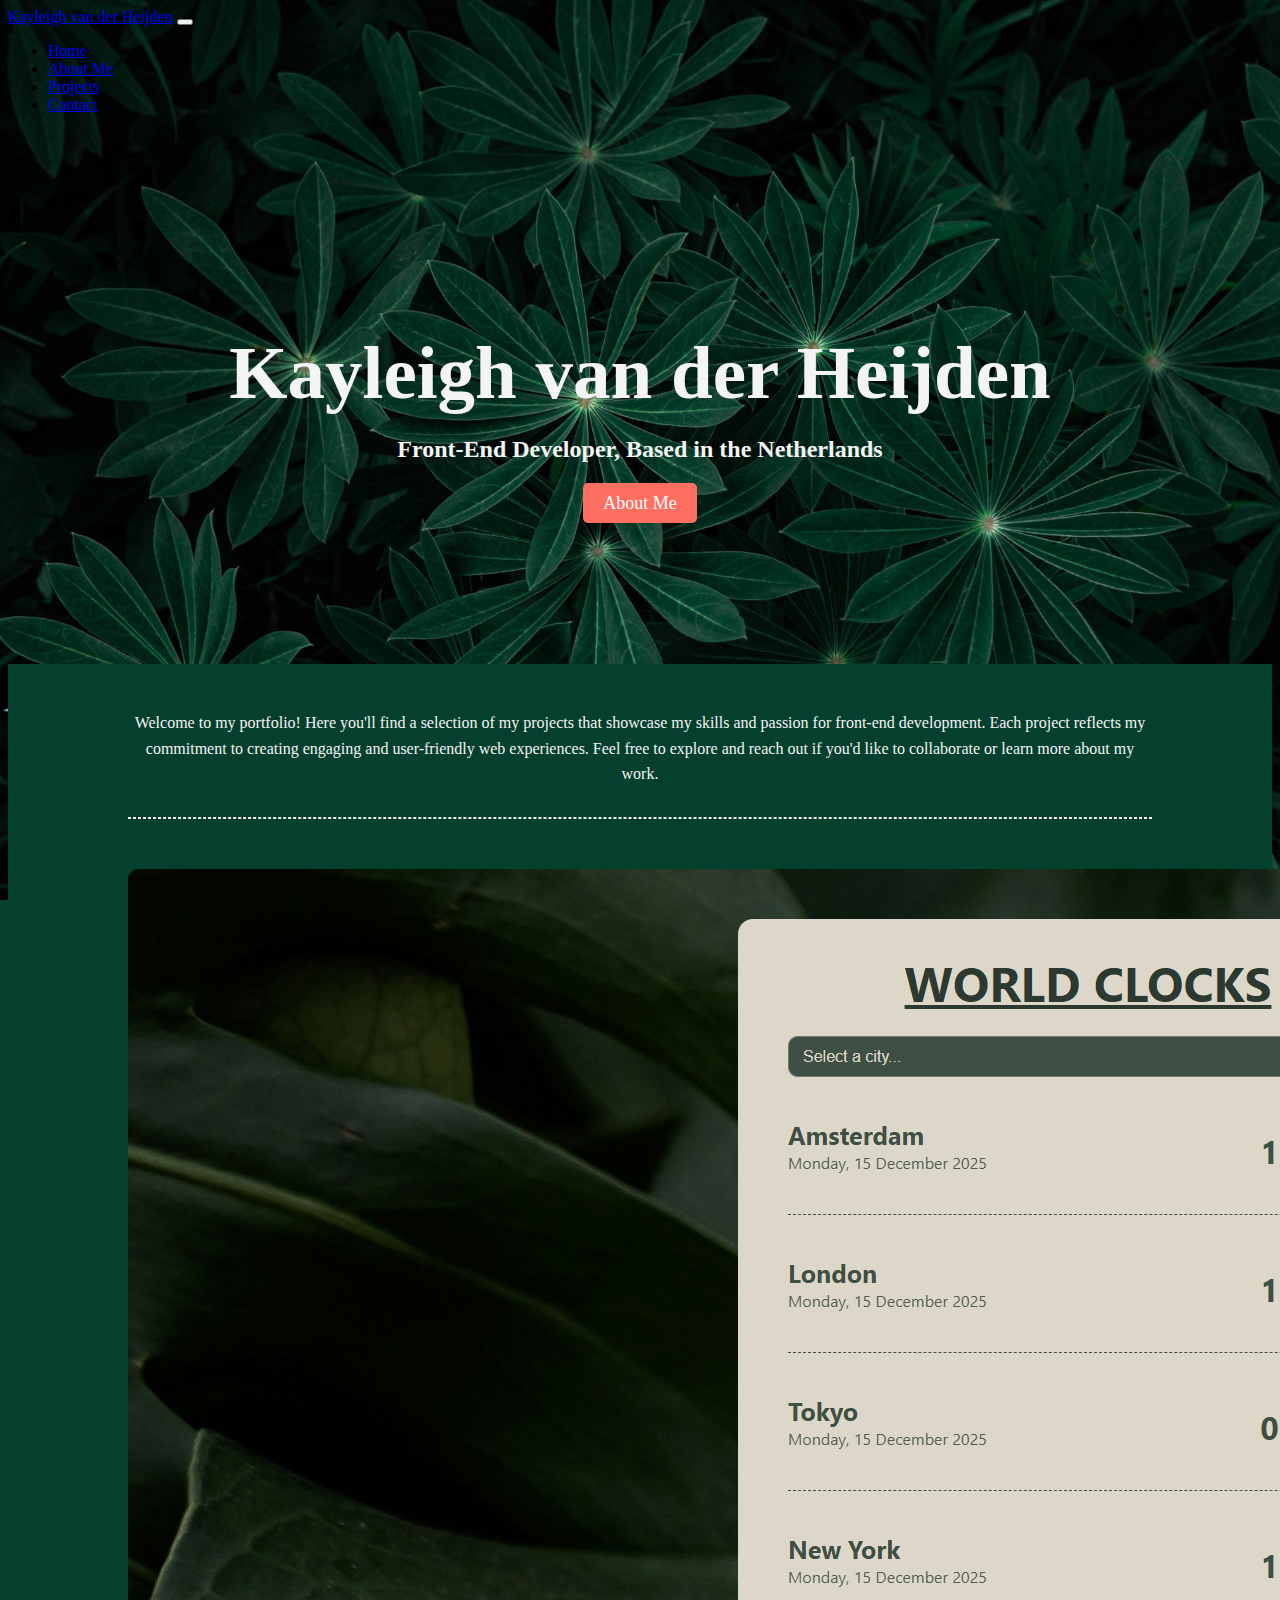
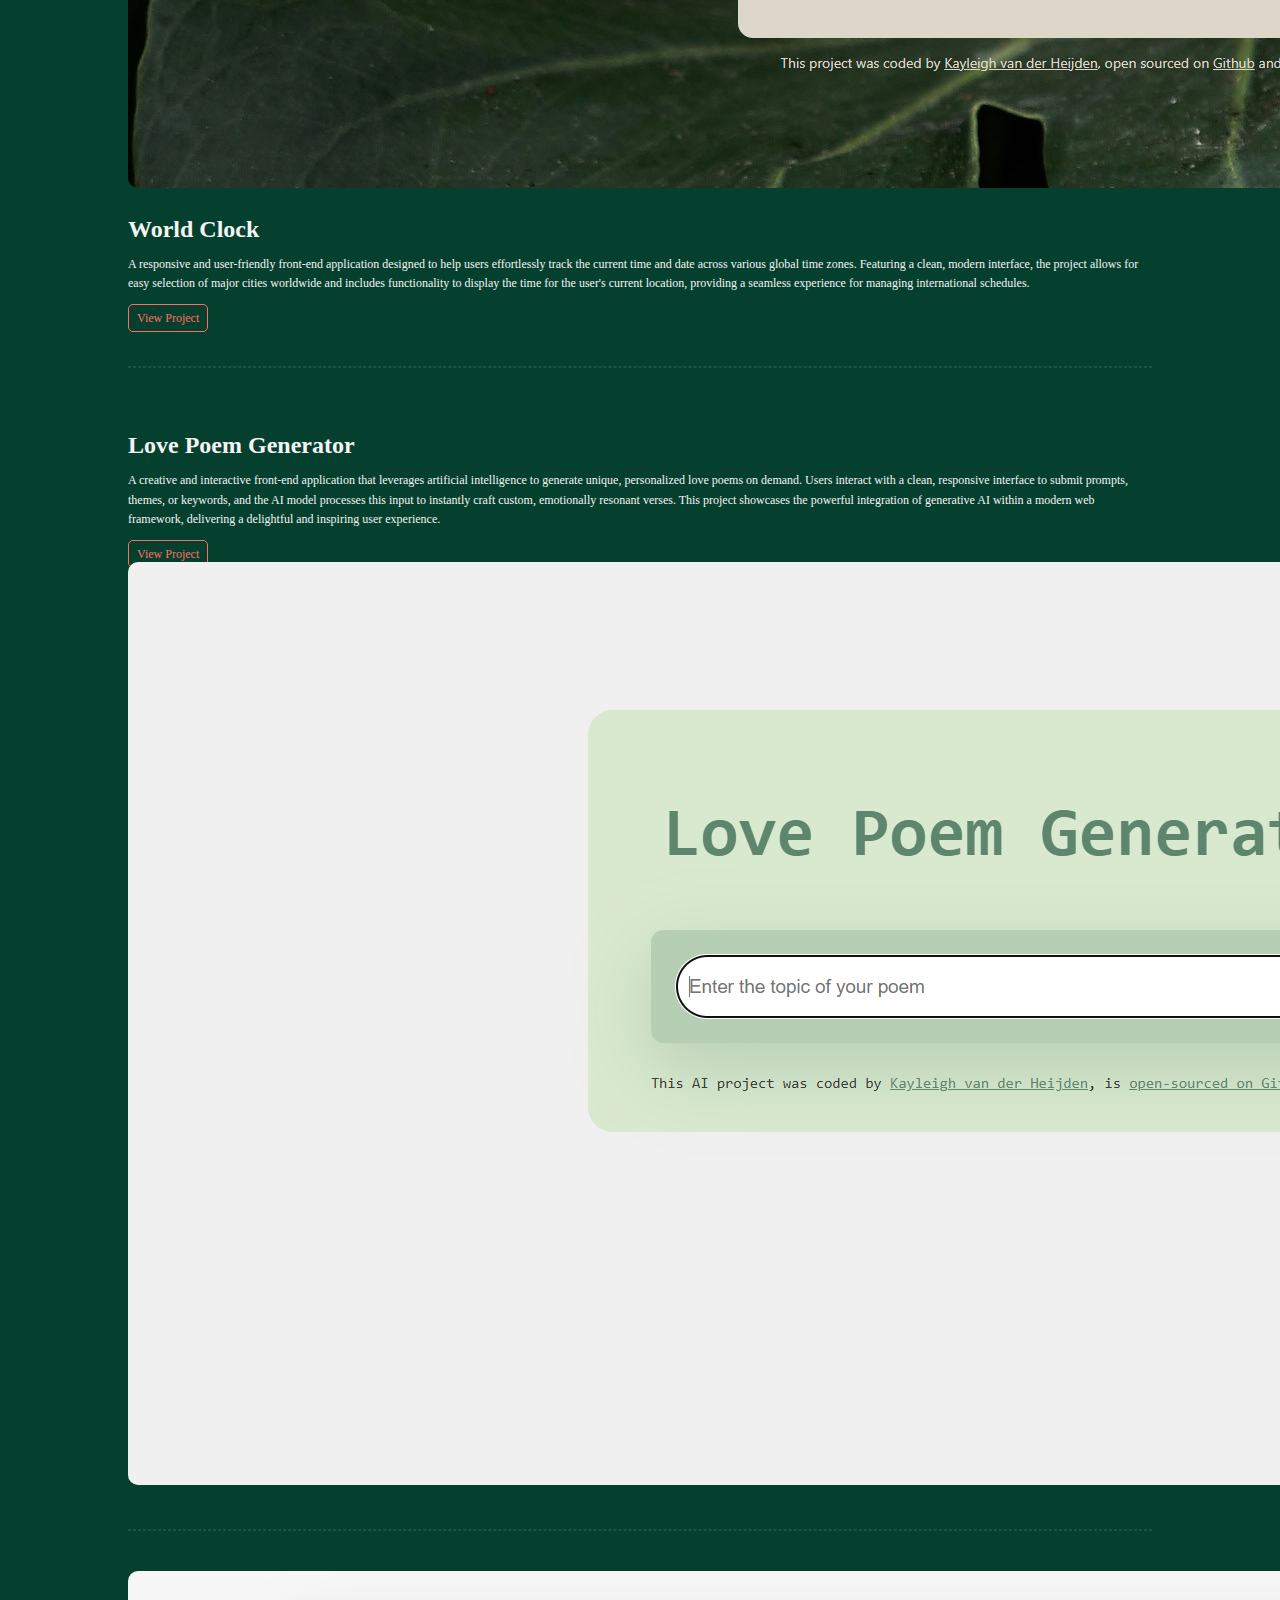
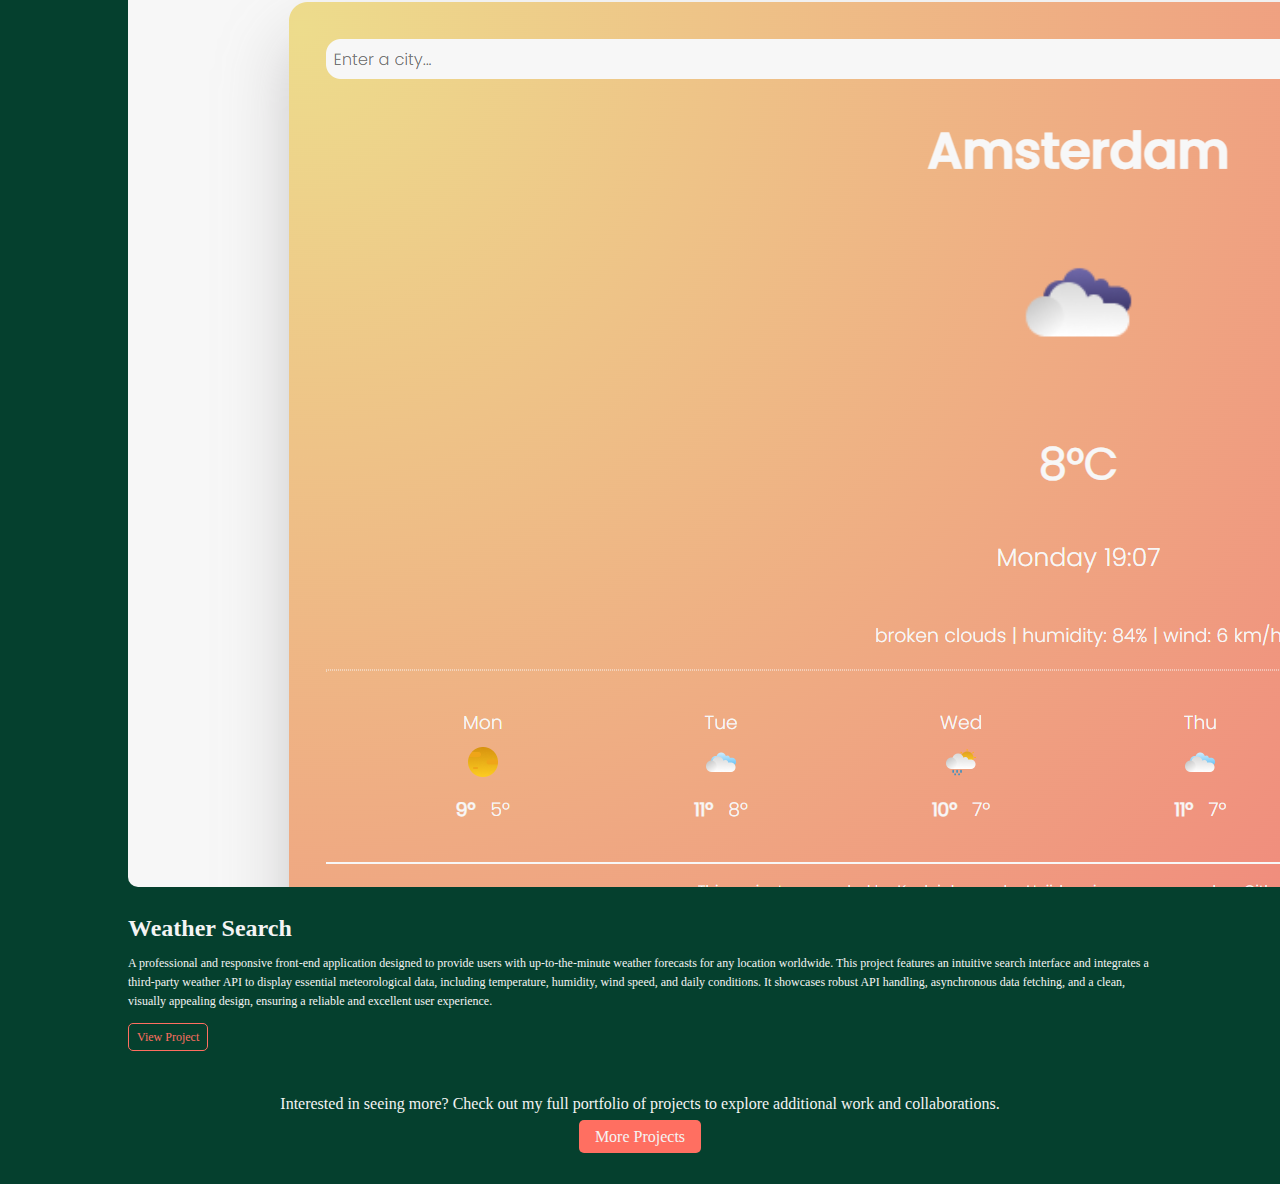
<file: index.html>
<!DOCTYPE html>
<html lang="en">
	<head>
		<meta charset="UTF-8" />
		<meta name="viewport" content="width=device-width, initial-scale=1.0" />
		<meta
			name="description"
			content="Kayleigh van der Heijden's Portfolio Project Homepage" />
		<title>Portfolio Project | Kayleigh van der Heijden</title>
		<!-- Link CSS -->
		<link rel="stylesheet" href="/src/css/style.css" />
		<!-- Import Bootstrap -->
		<link
			href="https://cdn.jsdelivr.net/npm/bootstrap@5.3.8/dist/css/bootstrap.min.css"
			rel="stylesheet"
			integrity="sha384-sRIl4kxILFvY47J16cr9ZwB07vP4J8+LH7qKQnuqkuIAvNWLzeN8tE5YBujZqJLB"
			crossorigin="anonymous" />
	</head>

	<body>
		<!-- Navigation Bar -->
		<nav class="navbar navbar-expand-lg navbar-dark">
			<div class="container">
				<a class="navbar-brand" href="#">Kayleigh van der Heijden</a>
				<button
					class="navbar-toggler"
					type="button"
					data-bs-toggle="collapse"
					data-bs-target="#navbarNav"
					aria-controls="navbarNav"
					aria-expanded="false"
					aria-label="Toggle navigation">
					<span class="navbar-toggler-icon"></span>
				</button>
				<div class="collapse navbar-collapse" id="navbarNav">
					<ul class="navbar-nav ms-auto">
						<li class="nav-item">
							<a class="nav-link active" aria-current="page" href="#">Home</a>
						</li>
						<li class="nav-item">
							<a class="nav-link" href="/about-me.html">About Me</a>
						</li>
						<li class="nav-item">
							<a class="nav-link" href="/projects.html">Projects</a>
						</li>
						<li class="nav-item">
							<a class="nav-link" href="/about-me.html#contact">Contact</a>
						</li>
					</ul>
				</div>
			</div>
		</nav>

		<!-- Header -->
		<div class="header">
			<img
				src="/src/pictures/homepage-banner-img.jpg"
				alt=""
				class="header-img" />
			<h1 class="header-title">Kayleigh van der Heijden</h1>
			<h2 class="header-discription">
				Front-End Developer, Based in the Netherlands
			</h2>
			<a href="/about-me.html" class="about-btn">About Me</a>
		</div>

		<!-- Projects -->
		<div class="project-section">
			<div class="project-intro-text">
				<p class="project-section-discription">
					Welcome to my portfolio! Here you'll find a selection of my projects
					that showcase my skills and passion for front-end development. Each
					project reflects my commitment to creating engaging and user-friendly
					web experiences. Feel free to explore and reach out if you'd like to
					collaborate or learn more about my work.
				</p>
				<hr class="project-section-hr" />
			</div>
			<div class="projects-container container">
				<!-- Project 1 -->
				<div class="project-information row">
					<div class="project-image col-md-6">
						<img
							src="/src/pictures/project-pictures/world-clock.png"
							alt="preview world clock project"
							class="img-fluid" />
					</div>
					<div class="project-discription col-md-6">
						<h3 class="project-title">World Clock</h3>
						<p class="project-text">
							A responsive and user-friendly front-end application designed to
							help users effortlessly track the current time and date across
							various global time zones. Featuring a clean, modern interface,
							the project allows for easy selection of major cities worldwide
							and includes functionality to display the time for the user's
							current location, providing a seamless experience for managing
							international schedules.
						</p>
						<a
							href="https://kayleighvdh-worldclock.netlify.app/"
							target="_blank"
							class="project-btn"
							>View Project</a
						>
					</div>
				</div>
				<hr class="project-divide-hr d-md-none" />
				<!-- Project 2 -->
				<div class="project-information row">
					<div class="project-discription col-md-6">
						<h3 class="project-title">Love Poem Generator</h3>
						<p class="project-text">
							A creative and interactive front-end application that leverages
							artificial intelligence to generate unique, personalized love
							poems on demand. Users interact with a clean, responsive interface
							to submit prompts, themes, or keywords, and the AI model processes
							this input to instantly craft custom, emotionally resonant verses.
							This project showcases the powerful integration of generative AI
							within a modern web framework, delivering a delightful and
							inspiring user experience.
						</p>
						<a
							href="https://kayleighvdh-poemgenerator.netlify.app/"
							target="_blank"
							class="project-btn"
							>View Project</a
						>
					</div>
					<div class="project-image col-md-6">
						<img
							src="/src/pictures/project-pictures/poem-generator.png"
							alt="preview love poem generator project"
							class="img-fluid" />
					</div>
				</div>
				<hr class="project-divide-hr d-md-none" />
				<!-- Project 3 -->
				<div class="project-information row">
					<div class="project-image col-md-6">
						<img
							src="/src/pictures/project-pictures/weather-search.png"
							alt="preview weather search project"
							class="img-fluid" />
					</div>
					<div class="project-discription col-md-6">
						<h3 class="project-title">Weather Search</h3>
						<p class="project-text">
							A professional and responsive front-end application designed to
							provide users with up-to-the-minute weather forecasts for any
							location worldwide. This project features an intuitive search
							interface and integrates a third-party weather API to display
							essential meteorological data, including temperature, humidity,
							wind speed, and daily conditions. It showcases robust API
							handling, asynchronous data fetching, and a clean, visually
							appealing design, ensuring a reliable and excellent user
							experience.
						</p>
						<a
							href="https://kayleighvdh-weathersearch.netlify.app/"
							target="_blank"
							class="project-btn"
							>View Project</a
						>
					</div>
				</div>
			</div>
			<div class="more-projects-section">
				<p class="more-projects-text">
					Interested in seeing more? Check out my full portfolio of projects to
					explore additional work and collaborations.
				</p>
				<a href="/projects.html" class="more-projects-btn">More Projects</a>
			</div>
		</div>

		<!-- Import Bootstrap JS -->
		<script
			src="https://cdn.jsdelivr.net/npm/bootstrap@5.3.8/dist/js/bootstrap.bundle.min.js"
			integrity="sha384-FKyoEForCGlyvwx9Hj09JcYn3nv7wiPVlz7YYwJrWVcXK/BmnVDxM+D2scQbITxI"
			crossorigin="anonymous"></script>
	</body>
</html>
</file>
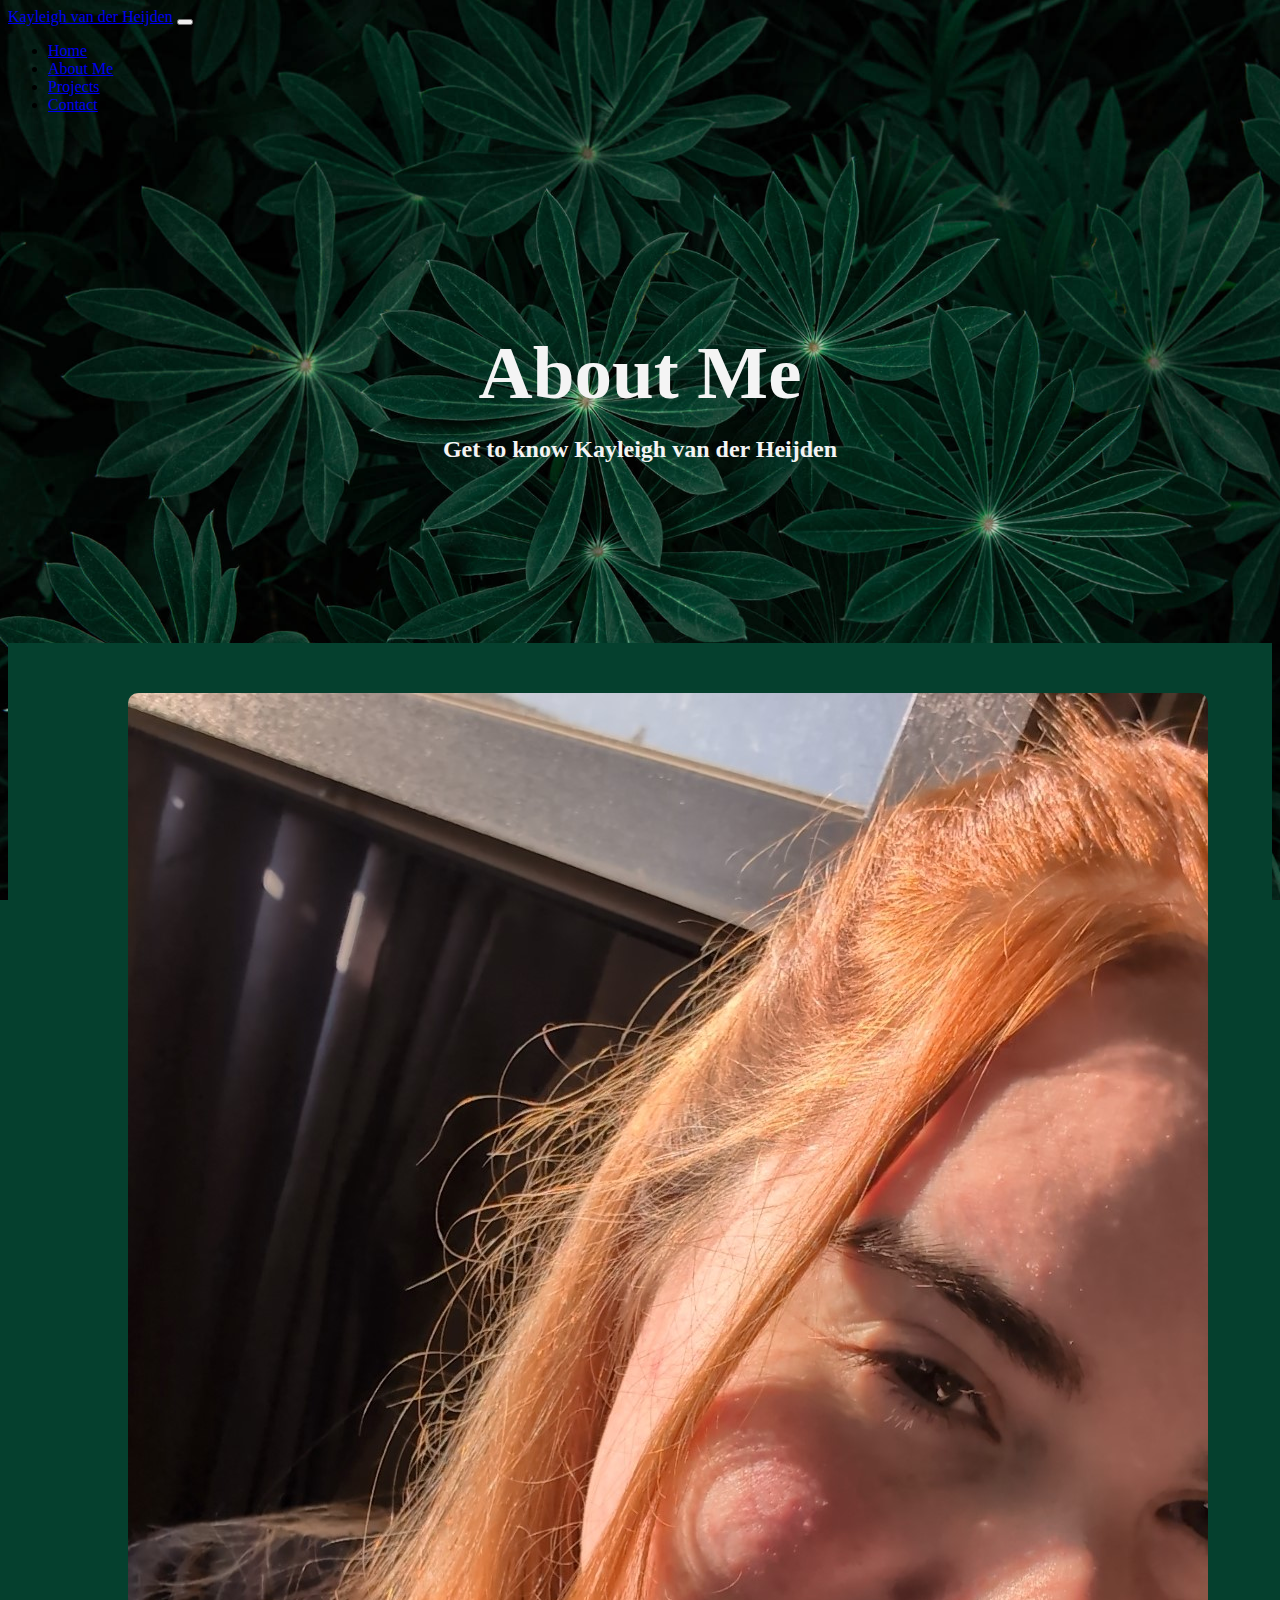
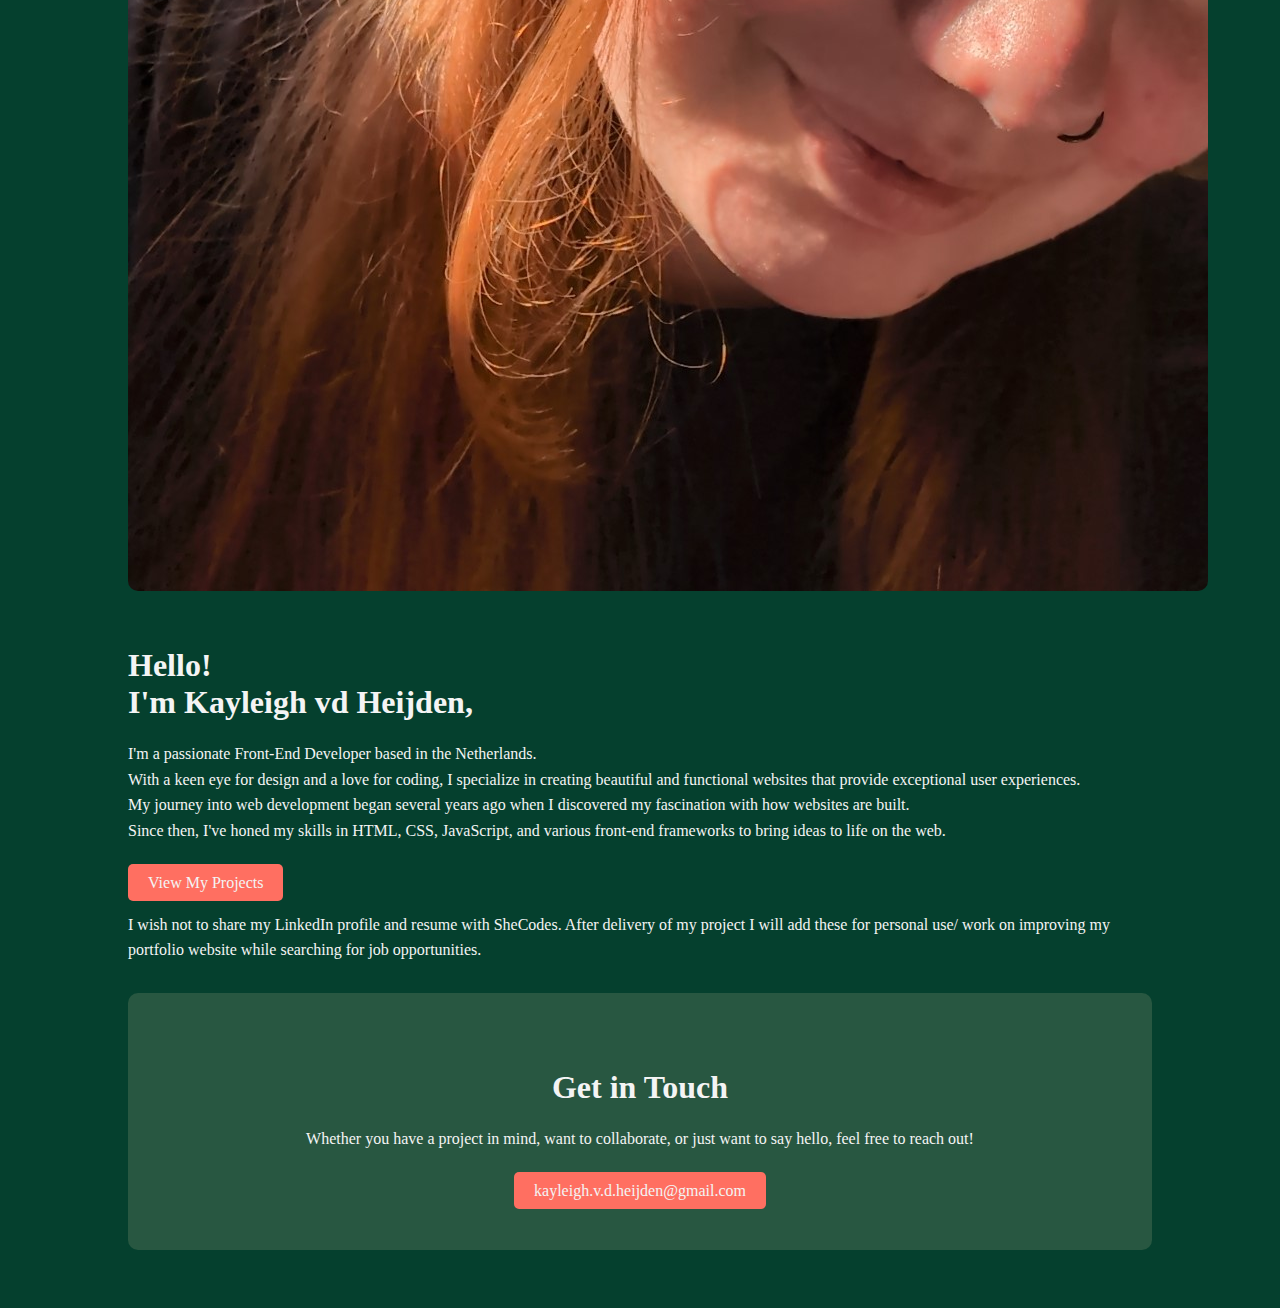
<file: about-me.html>
<!DOCTYPE html>
<html lang="en">
	<head>
		<meta charset="UTF-8" />
		<meta name="viewport" content="width=device-width, initial-scale=1.0" />
		<meta
			name="description"
			content="Learn more about Kayleigh van der Heijden, a passionate Front-End Developer based in the Netherlands." />
		<title>About Me | Kayleigh van der Heijden</title>
		<!-- Link CSS -->
		<link rel="stylesheet" href="/src/css/style.css" />
		<!-- Import Bootstrap -->
		<link
			href="https://cdn.jsdelivr.net/npm/bootstrap@5.3.8/dist/css/bootstrap.min.css"
			rel="stylesheet"
			integrity="sha384-sRIl4kxILFvY47J16cr9ZwB07vP4J8+LH7qKQnuqkuIAvNWLzeN8tE5YBujZqJLB"
			crossorigin="anonymous" />
	</head>

	<body>
		<!-- Navigation Bar -->
		<nav class="navbar navbar-expand-lg navbar-dark">
			<div class="container">
				<a class="navbar-brand" href="#">Kayleigh van der Heijden</a>
				<button
					class="navbar-toggler"
					type="button"
					data-bs-toggle="collapse"
					data-bs-target="#navbarNav"
					aria-controls="navbarNav"
					aria-expanded="false"
					aria-label="Toggle navigation">
					<span class="navbar-toggler-icon"></span>
				</button>
				<div class="collapse navbar-collapse" id="navbarNav">
					<ul class="navbar-nav ms-auto">
						<li class="nav-item">
							<a class="nav-link" href="/">Home</a>
						</li>
						<li class="nav-item">
							<a
								class="nav-link active"
								aria-current="page"
								href="/about-me.html"
								>About Me</a
							>
						</li>
						<li class="nav-item">
							<a class="nav-link" href="/projects.html">Projects</a>
						</li>
						<li class="nav-item">
							<a class="nav-link" href="/about-me.html#contact">Contact</a>
						</li>
					</ul>
				</div>
			</div>
		</nav>

		<!-- Header -->
		<div class="header">
			<img
				src="/src/pictures/homepage-banner-img.jpg"
				alt=""
				class="header-img" />
			<h1 class="header-title">About Me</h1>
			<h2 class="header-discription">
				Get to know Kayleigh van der Heijden
			</h2>
		</div>

        <!-- About Me Section -->
        <div class="about-me-section">
            <div class="about-me-content">
                <div class="about-me-information row">
                    <div class="col-md-4">
                        <img src="/src/pictures/about-me-img.jpg" alt="picture of Kayleigh van der Heijden" class="about-me-img img-fluid">
                    </div>
                    <div class="col-md-8">
                        <h3 class="about-me-heading">
                            Hello!
                            <br>
                            I'm Kayleigh vd Heijden,</h3>
                        <p class="about-me-text">
                            I'm a passionate Front-End Developer based in the Netherlands.
                            <br>
                            With a keen eye for design and a love for coding, I specialize in creating beautiful and functional websites that provide exceptional user experiences.
                            <br>
                            My journey into web development began several years ago when I discovered my fascination with how websites are built.
                            <br>
                            Since then, I've honed my skills in HTML, CSS, JavaScript, and various front-end frameworks to bring ideas to life on the web.
                        </p>
                        <a href="/projects.html" class="about-project-btn">View My Projects</a>
						<p class="about-me-text shecodes-text">I wish not to share my LinkedIn profile and resume with SheCodes. After delivery of my project I will add these for personal use/ work on improving my portfolio website while searching for job opportunities.</p>
                    </div>
                </div>
            </div>

            <!-- Contact Section -->
            <div class="contact-section" id="contact">
                <h2 class="contact-heading">Get in Touch</h2>
                <p class="contact-text">
                    Whether you have a project in mind, want to collaborate, or just want to say hello, feel free to reach out!
                </p>
                <a href="mailto:kayleigh.v.d.heijden@gmail.com" class="contact-btn">kayleigh.v.d.heijden@gmail.com</a>
            </div>

		<!-- Import Bootstrap JS -->
		<script
			src="https://cdn.jsdelivr.net/npm/bootstrap@5.3.8/dist/js/bootstrap.bundle.min.js"
			integrity="sha384-FKyoEForCGlyvwx9Hj09JcYn3nv7wiPVlz7YYwJrWVcXK/BmnVDxM+D2scQbITxI"
			crossorigin="anonymous"></script>
	</body>
</html>
</file>
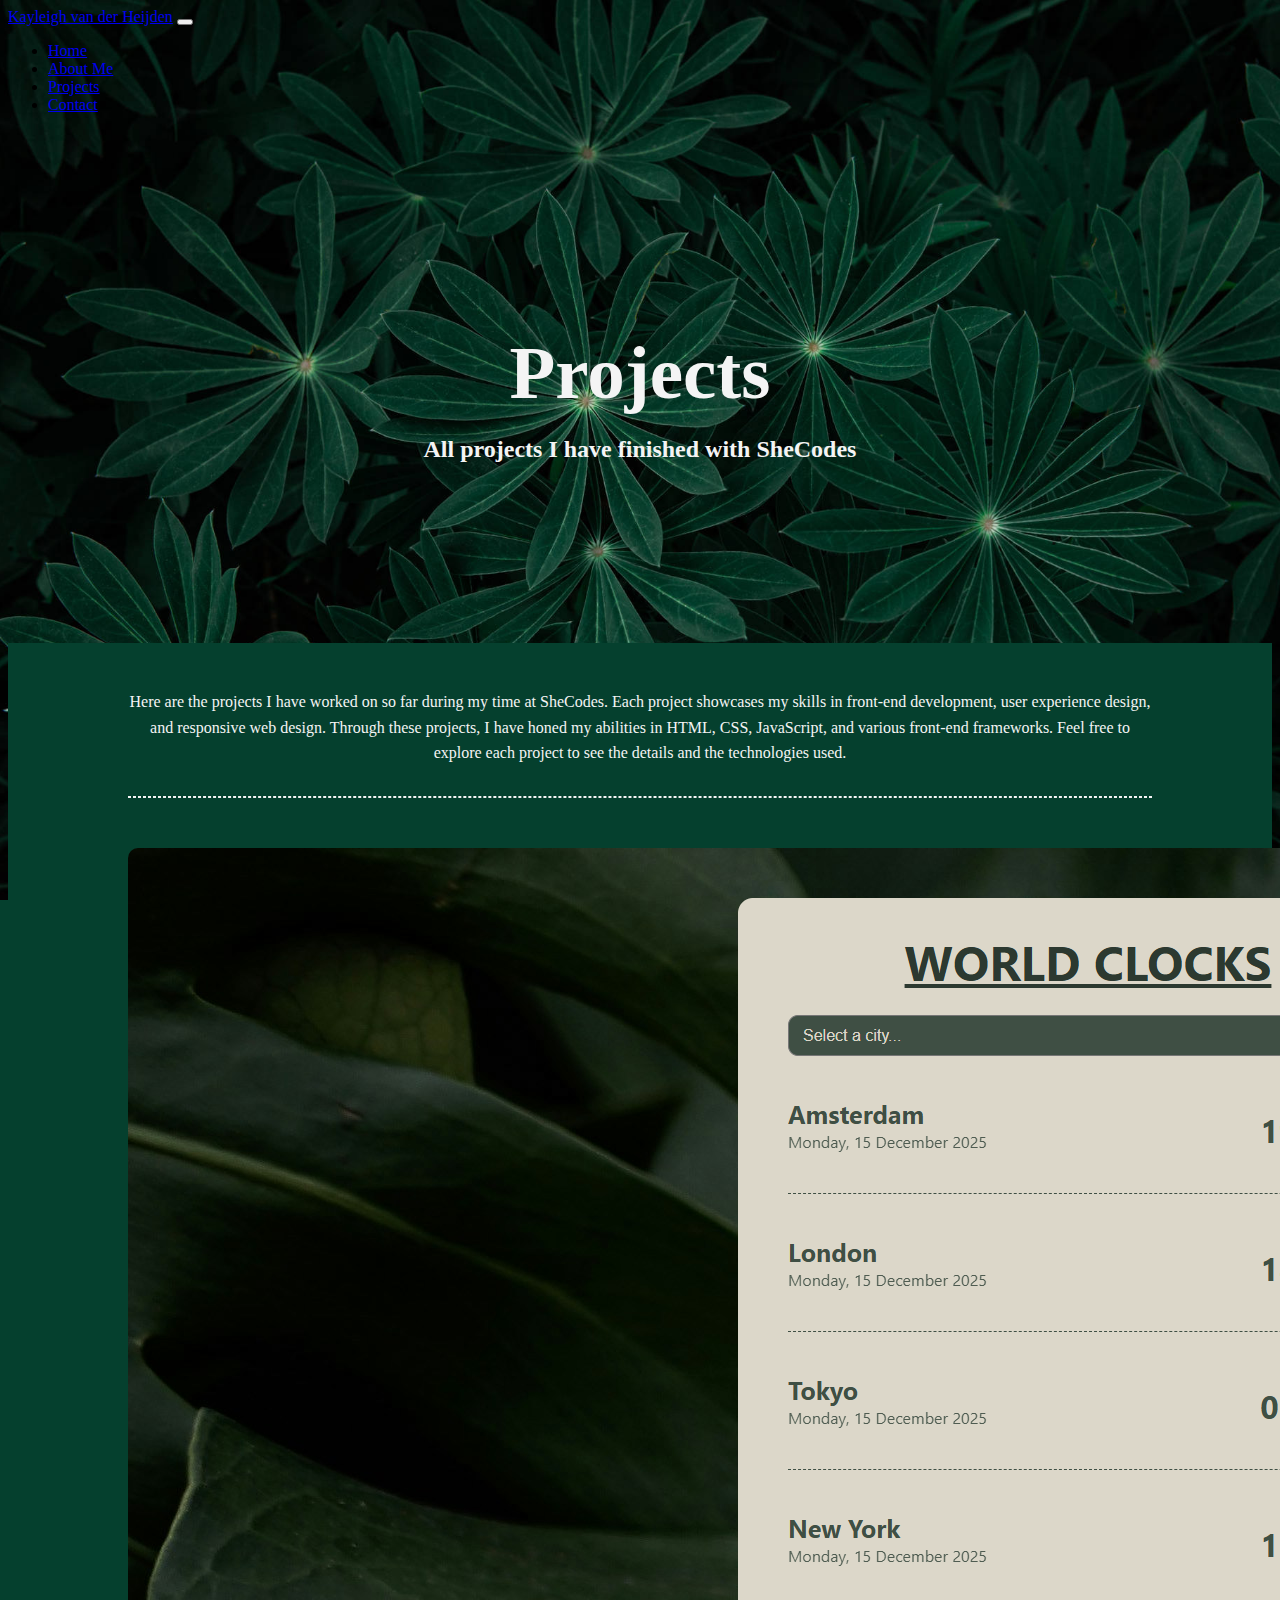
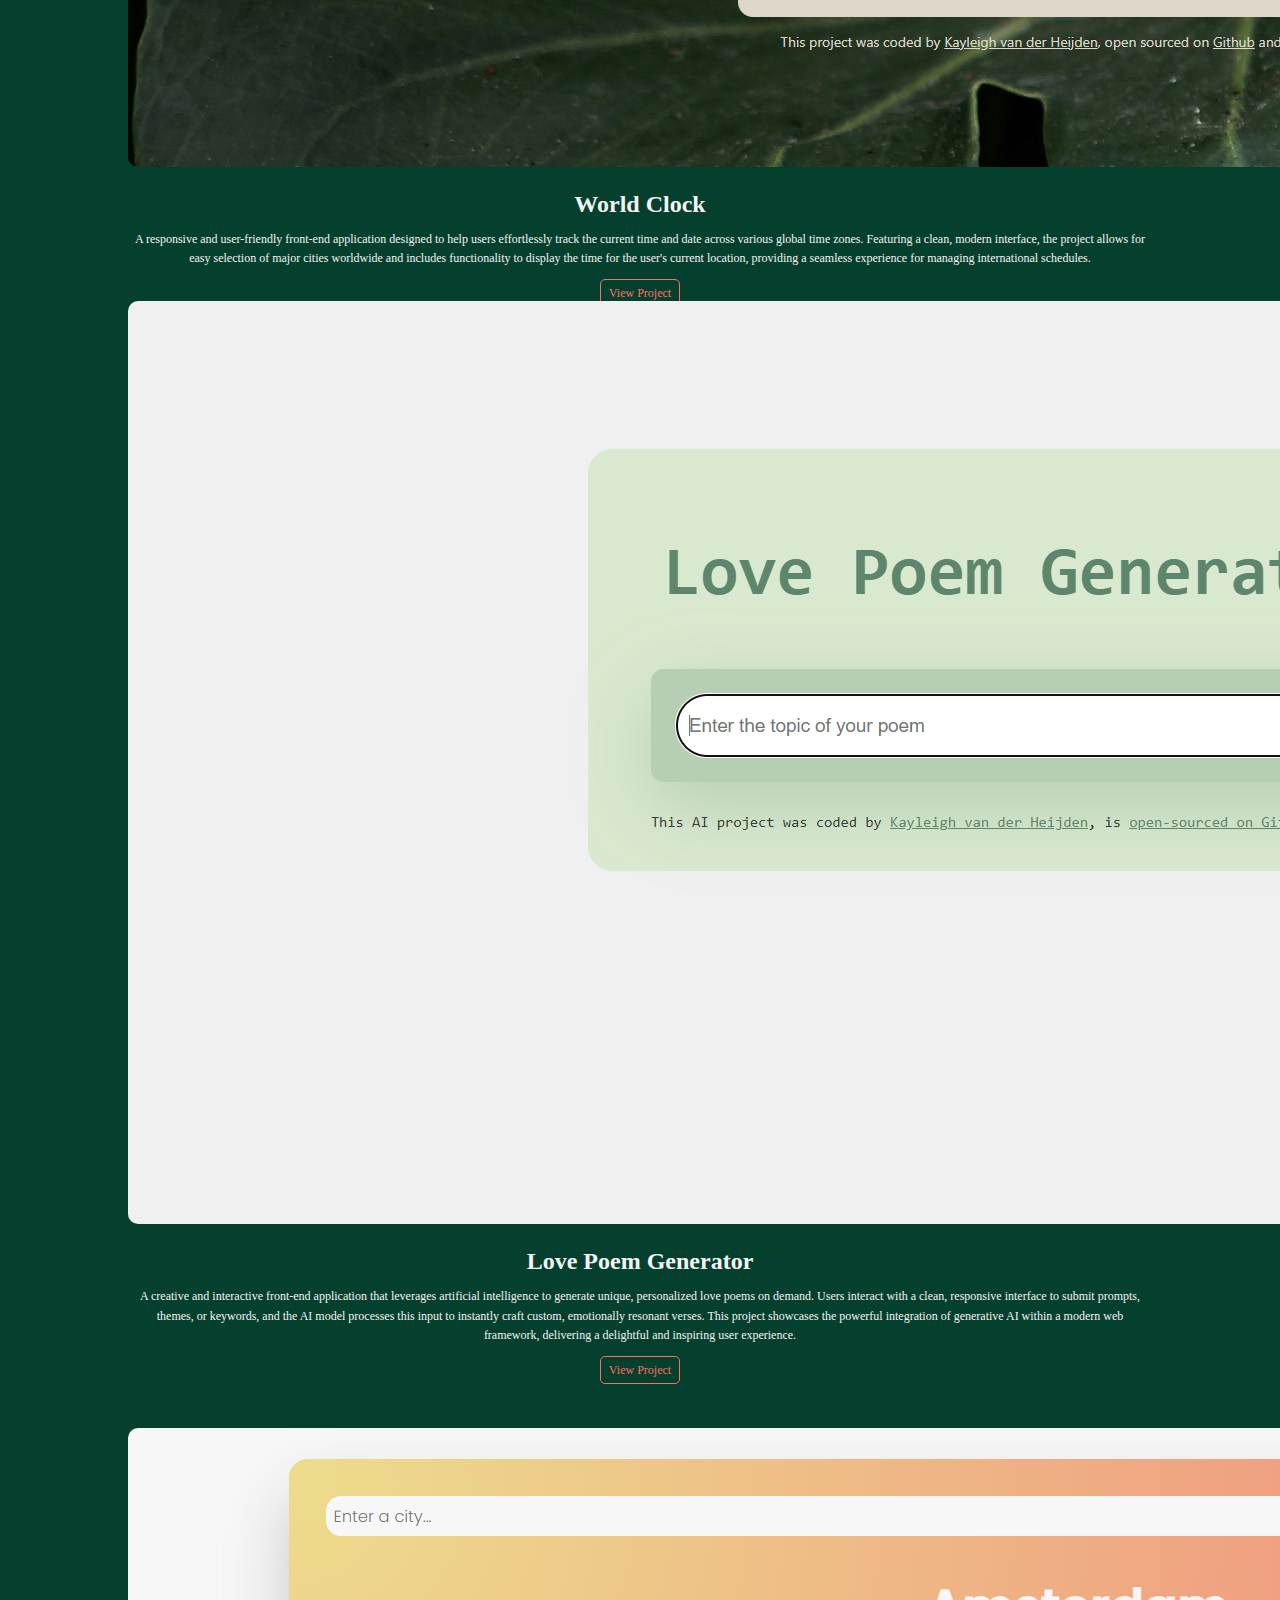
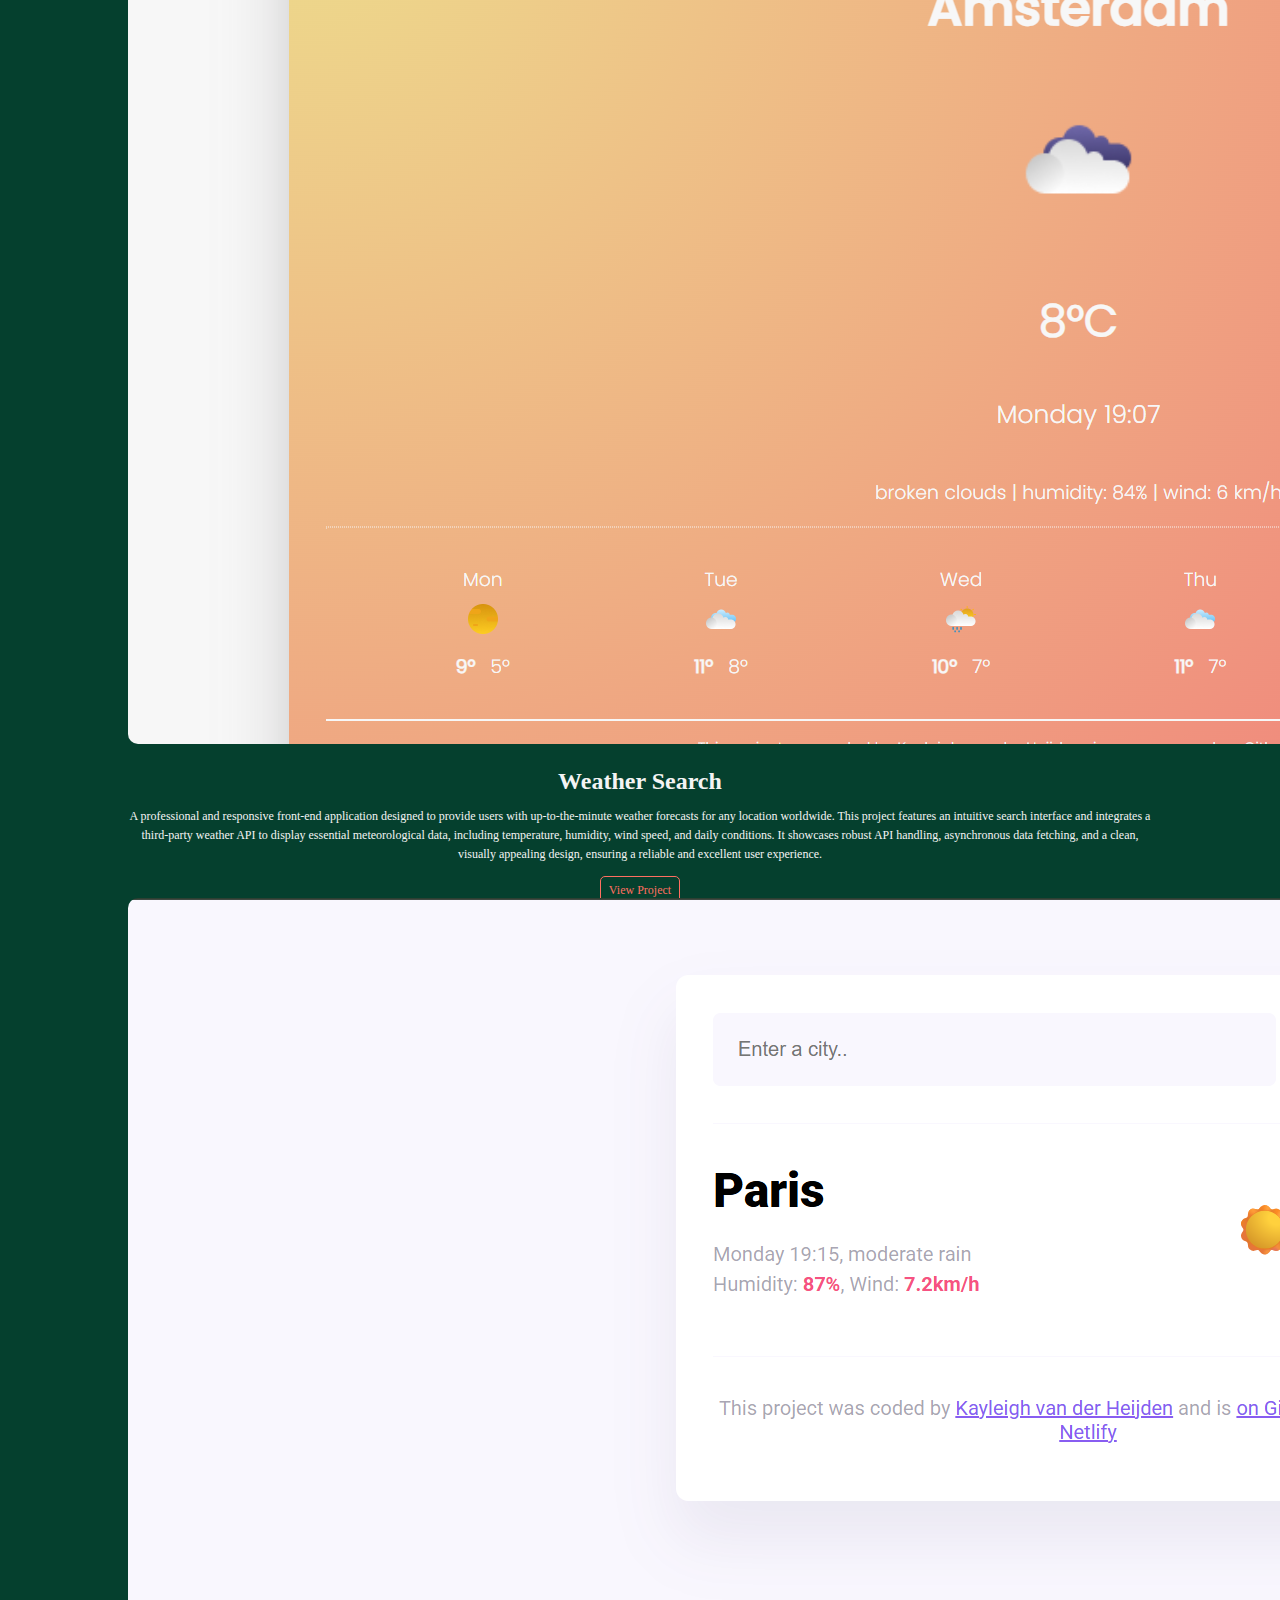
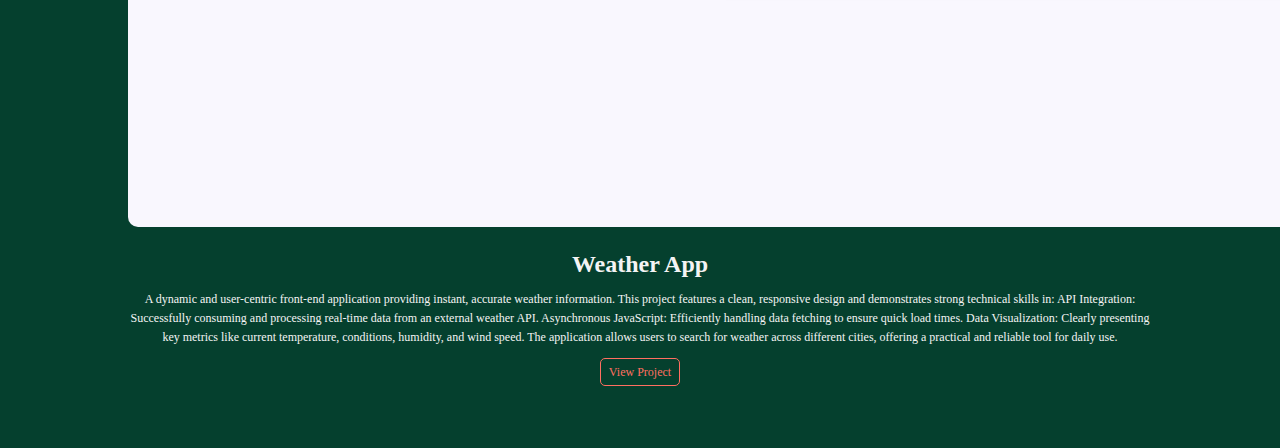
<file: projects.html>
<!DOCTYPE html>
<html lang="en">
	<head>
		<meta charset="UTF-8" />
		<meta name="viewport" content="width=device-width, initial-scale=1.0" />
        <meta name="description" content="See the projects completed by Kayleigh van der Heijden during her time at SheCodes." />
		<title>Projects | Kayleigh van der Heijden</title>
		<!-- Link CSS -->
		<link rel="stylesheet" href="/src/css/style.css" />
		<!-- Import Bootstrap -->
		<link
			href="https://cdn.jsdelivr.net/npm/bootstrap@5.3.8/dist/css/bootstrap.min.css"
			rel="stylesheet"
			integrity="sha384-sRIl4kxILFvY47J16cr9ZwB07vP4J8+LH7qKQnuqkuIAvNWLzeN8tE5YBujZqJLB"
			crossorigin="anonymous" />
	</head>

	<body>
		<!-- Navigation Bar -->
		<nav class="navbar navbar-expand-lg navbar-dark">
			<div class="container">
				<a class="navbar-brand" href="#">Kayleigh van der Heijden</a>
				<button
					class="navbar-toggler"
					type="button"
					data-bs-toggle="collapse"
					data-bs-target="#navbarNav"
					aria-controls="navbarNav"
					aria-expanded="false"
					aria-label="Toggle navigation">
					<span class="navbar-toggler-icon"></span>
				</button>
				<div class="collapse navbar-collapse" id="navbarNav">
					<ul class="navbar-nav ms-auto">
						<li class="nav-item">
							<a class="nav-link" href="/">Home</a>
						</li>
						<li class="nav-item">
							<a class="nav-link" href="/about-me.html">About Me</a>
						</li>
						<li class="nav-item">
							<a
								class="nav-link active"
								aria-current="page"
								href="/projects.html"
								>Projects</a
							>
						</li>
						<li class="nav-item">
							<a class="nav-link" href="/about-me.html#contact">Contact</a>
						</li>
					</ul>
				</div>
			</div>
		</nav>

		<!-- Header -->
		<div class="header">
			<img
				src="/src/pictures/homepage-banner-img.jpg"
				alt=""
				class="header-img" />
			<h1 class="header-title">Projects</h1>
			<h2 class="header-discription">
				All projects I have finished with SheCodes
			</h2>
		</div>

		<!-- Projects Section -->
        <div class="project-section">
            <div class="project-intro-text">
                <p class="project-section-discription">
                    Here are the projects I have worked on so far during my time at
                    SheCodes. Each project showcases my skills in front-end development,
                    user experience design, and responsive web design.
                    Through these projects, I have honed my abilities in HTML, CSS, JavaScript,
                    and various front-end frameworks. Feel free to explore each project to see
                    the details and the technologies used.
                </p>
                <hr class="project-section-hr" />
            </div>

            <div class="project-list container">
                
                <div class="project-page-information row">
                    <!-- Project 1 -->
                    <div class="project-image col-md-6">
                        <img
                            src="/src/pictures/project-pictures/world-clock.png"
                            alt="Preview World Clock Project"
                            class="img-fluid"
                        />
                        <h3 class="project-title project-page-title">World Clock</h3>
                        <p class="project-text">
                            A responsive and user-friendly front-end application designed to
                            help users effortlessly track the current time and date across
                            various global time zones. Featuring a clean, modern interface,
                            the project allows for easy selection of major cities worldwide
                            and includes functionality to display the time for the user's
                            current location, providing a seamless experience for managing
                            international schedules.
                        </p>
                        <a href="https://kayleighvdh-worldclock.netlify.app/"
							target="_blank" class="project-btn project-page-btn">View Project</a>
                    </div>
                    <!-- Project 2 -->
                    <div class="project-image col-md-6">
                        <img
                            src="/src/pictures/project-pictures/poem-generator.png"
                            alt="Preview Poem Generator Project"
                            class="img-fluid"
                        />
                        <h3 class="project-title project-page-title">Love Poem Generator</h3>
                        <p class="project-text">
                            A creative and interactive front-end application that leverages
							artificial intelligence to generate unique, personalized love
							poems on demand. Users interact with a clean, responsive interface
							to submit prompts, themes, or keywords, and the AI model processes
							this input to instantly craft custom, emotionally resonant verses.
							This project showcases the powerful integration of generative AI
							within a modern web framework, delivering a delightful and
							inspiring user experience.
                        </p>
                        <a href="https://kayleighvdh-poemgenerator.netlify.app/"
							target="_blank" class="project-btn">View Project</a>
                    </div> 
                </div>

                <div class="project-page-information row">
                    <!-- Project 3 -->
                    <div class="project-image col-md-6">
                        <img
                            src="/src/pictures/project-pictures/weather-search.png"
                            alt="Preview Weather Search Project"
                            class="img-fluid"
                        />
                        <h3 class="project-title project-page-title">Weather Search</h3>
                        <p class="project-text">
                            A professional and responsive front-end application designed to
							provide users with up-to-the-minute weather forecasts for any
							location worldwide. This project features an intuitive search
							interface and integrates a third-party weather API to display
							essential meteorological data, including temperature, humidity,
							wind speed, and daily conditions. It showcases robust API
							handling, asynchronous data fetching, and a clean, visually
							appealing design, ensuring a reliable and excellent user
							experience.
                        </p>
                        <a href="https://kayleighvdh-weathersearch.netlify.app/" target="_blank" class="project-btn project-page-btn">View Project</a>
                    </div>
                    <!-- Project 4 -->
                    <div class="project-image col-md-6">
                        <img
                            src="/src/pictures/project-pictures/weather-app.png"
                            alt="Preview Weather App Project"
                            class="img-fluid"
                        />
                        <h3 class="project-title project-page-title">Weather App</h3>
                        <p class="project-text">
                            A dynamic and user-centric front-end application providing instant, accurate weather information. This project features a clean, responsive design and demonstrates strong technical skills in:
                            API Integration: Successfully consuming and processing real-time data from an external weather API.
                            Asynchronous JavaScript: Efficiently handling data fetching to ensure quick load times.
                            Data Visualization: Clearly presenting key metrics like current temperature, conditions, humidity, and wind speed.
                            The application allows users to search for weather across different cities, offering a practical and reliable tool for daily use.
                        </p>
                        <a href="https://kayleighvdh-weatherapp.netlify.app/" target="_blank" class="project-btn">View Project</a>
                    </div> 
                </div>

        

		<!-- Import Bootstrap JS -->
		<script
			src="https://cdn.jsdelivr.net/npm/bootstrap@5.3.8/dist/js/bootstrap.bundle.min.js"
			integrity="sha384-FKyoEForCGlyvwx9Hj09JcYn3nv7wiPVlz7YYwJrWVcXK/BmnVDxM+D2scQbITxI"
			crossorigin="anonymous"></script>
	</body>
</html>
</file>
<file: src/css/style.css>
/* Variables */
:root {
	--primary-color: #05402e;
	--secondary-color: #ff6f61;
	--accent-color: #f4f4f4;
	--box-shadow-color: rgba(0, 0, 0, 0.2);
}

/* Body */
body {
	background-color: var(--primary-color);
	overflow-x: hidden;
}

/* Header */
.header {
	padding: 150px 20px;
	text-align: center;
}
.header-img {
	box-shadow: var(--box-shadow-color);
	height: 100vh;
	left: 0;
	object-fit: cover;
	position: absolute;
	top: 0;
	width: 100vw;
	z-index: -1;
}
.header-title {
	color: var(--accent-color);
	font-size: 75px;
	font-weight: bold;
	margin-bottom: 20px;
}
.header-discription {
	color: var(--accent-color);
	font-size: 24px;
	margin-bottom: 30px;
}
.about-btn {
	background-color: #ff6f61;
	border: none;
	border-radius: 5px;
	color: #ffffff;
	cursor: pointer;
	font-size: 18px;
	padding: 10px 20px;
	text-decoration: none;
	transition: background-color 0.3s ease-in-out;
}
.about-btn:hover {
	background-color: #e65b50;
	cursor: pointer;
}

/* Project Section */
.project-section {
	background-color: var(--primary-color);
	padding: 30px 120px;
}
.project-intro-text {
	color: var(--accent-color);
	font-size: 16px;
	line-height: 1.6;
	margin-bottom: 20px;
	text-align: center;
}
.project-section-hr {
	border: 1px dashed var(--accent-color);
	margin: 30px 0;
}
.project-information {
	margin-bottom: 10px;
	padding: 20px 0;
}
.project-image img {
	border-radius: 10px;
	box-shadow: var(--box-shadow-color);
	text-align: center;
}
.project-discription {
	color: var(--accent-color);
}
.project-title {
	font-size: 24px;
	font-weight: bold;
	margin-bottom: 10px;
}
.project-text {
	font-size: 12px;
	line-height: 1.6;
	margin-bottom: 15px;
}
.project-btn {
	background-color: var(--primary-color);
	border: 1px solid var(--secondary-color);
	border-radius: 5px;
	color: var(--secondary-color);
	cursor: pointer;
	font-size: 12px;
	padding: 6px 8px;
	text-decoration: none;
	transition: background-color 0.3s ease;
}
.project-btn:hover {
	background-color: var(--secondary-color);
	color: var(--accent-color);
	cursor: pointer;
}
.project-divide-hr {
	border: 1px dashed var(--accent-color);
	margin: 20px 0;
	opacity: 0.1;
}
.more-projects-section {
	text-align: center;
	margin-top: 30px;
}
.more-projects-text {
	color: var(--accent-color);
	font-size: 16px;
	margin-bottom: 15px;
}
.more-projects-btn {
	background-color: var(--secondary-color);
	border: none;
	border-radius: 5px;
	color: var(--accent-color);
	font-size: 16px;
	padding: 8px 16px;
	text-decoration: none;
	transition: background-color 0.3s ease-in-out;
}
.more-projects-btn:hover {
	background-color: #e65b50;
}

/* About Me Section */
.about-me-section {
	background-color: var(--primary-color);
	padding: 50px 120px;
}
.about-me-heading {
	color: var(--accent-color);
	font-size: 32px;
	font-weight: bold;
	margin-bottom: 20px;
}
.about-me-img {
	border-radius: 10px;
	box-shadow: var(--box-shadow-color);
	margin-bottom: 20px;
}
.about-me-text {
	color: var(--accent-color);
	font-size: 16px;
	line-height: 1.6;
	margin-bottom: 30px;
}
.about-project-btn {
	background-color: var(--secondary-color);
	border: none;
	border-radius: 5px;
	color: var(--accent-color);
	font-size: 16px;
	padding: 10px 20px;
	text-decoration: none;
	transition: background-color 0.3s ease-in-out;
}
.about-project-btn:hover {
	background-color: #e65b50;
	cursor: pointer;
}
.shecodes-text {
	margin-top: 20px;
}

/* Get in Touch Section */
.contact-section {
	background-color: #285741;
	border-radius: 10px;
	box-shadow: var(--box-shadow-color);
	margin-top: 30px;
	padding: 50px 120px;
	text-align: center;
}
.contact-heading {
	color: var(--accent-color);
	font-size: 32px;
	font-weight: bold;
	margin-bottom: 20px;
}
.contact-text {
	color: var(--accent-color);
	font-size: 16px;
	line-height: 1.6;
	margin-bottom: 30px;
}
.contact-btn {
	background-color: var(--secondary-color);
	border: none;
	border-radius: 5px;
	color: var(--accent-color);
	font-size: 16px;
	padding: 10px 20px;
	text-decoration: none;
	transition: background-color 0.3s ease-in-out;
}
.contact-btn:hover {
	background-color: #e65b50;
	cursor: pointer;
}

/* Project Page Section */
.project-page-information {
	color: var(--accent-color);
	margin-bottom: 10px;
	padding: 20px 0;
	text-align: center;
}
.project-page-title {
	margin-top: 20px;
	margin-bottom: 10px;
}

/* Responsive Design */
@media (max-width: 900px) {
	.header-title {
		font-size: 60px;
	}
	.header-discription {
		font-size: 28px;
	}
	.project-section {
		padding: 70px;
		text-align: center;
	}
	.project-image img {
		margin: 20px 0;
	}

	.about-me-section {
		font-size: 18px;
		text-align: center;
	}
	.contact-section {
		font-size: 18px;
		margin-top: 50px;
		padding: 30px 50px;
	}
}
</file>
